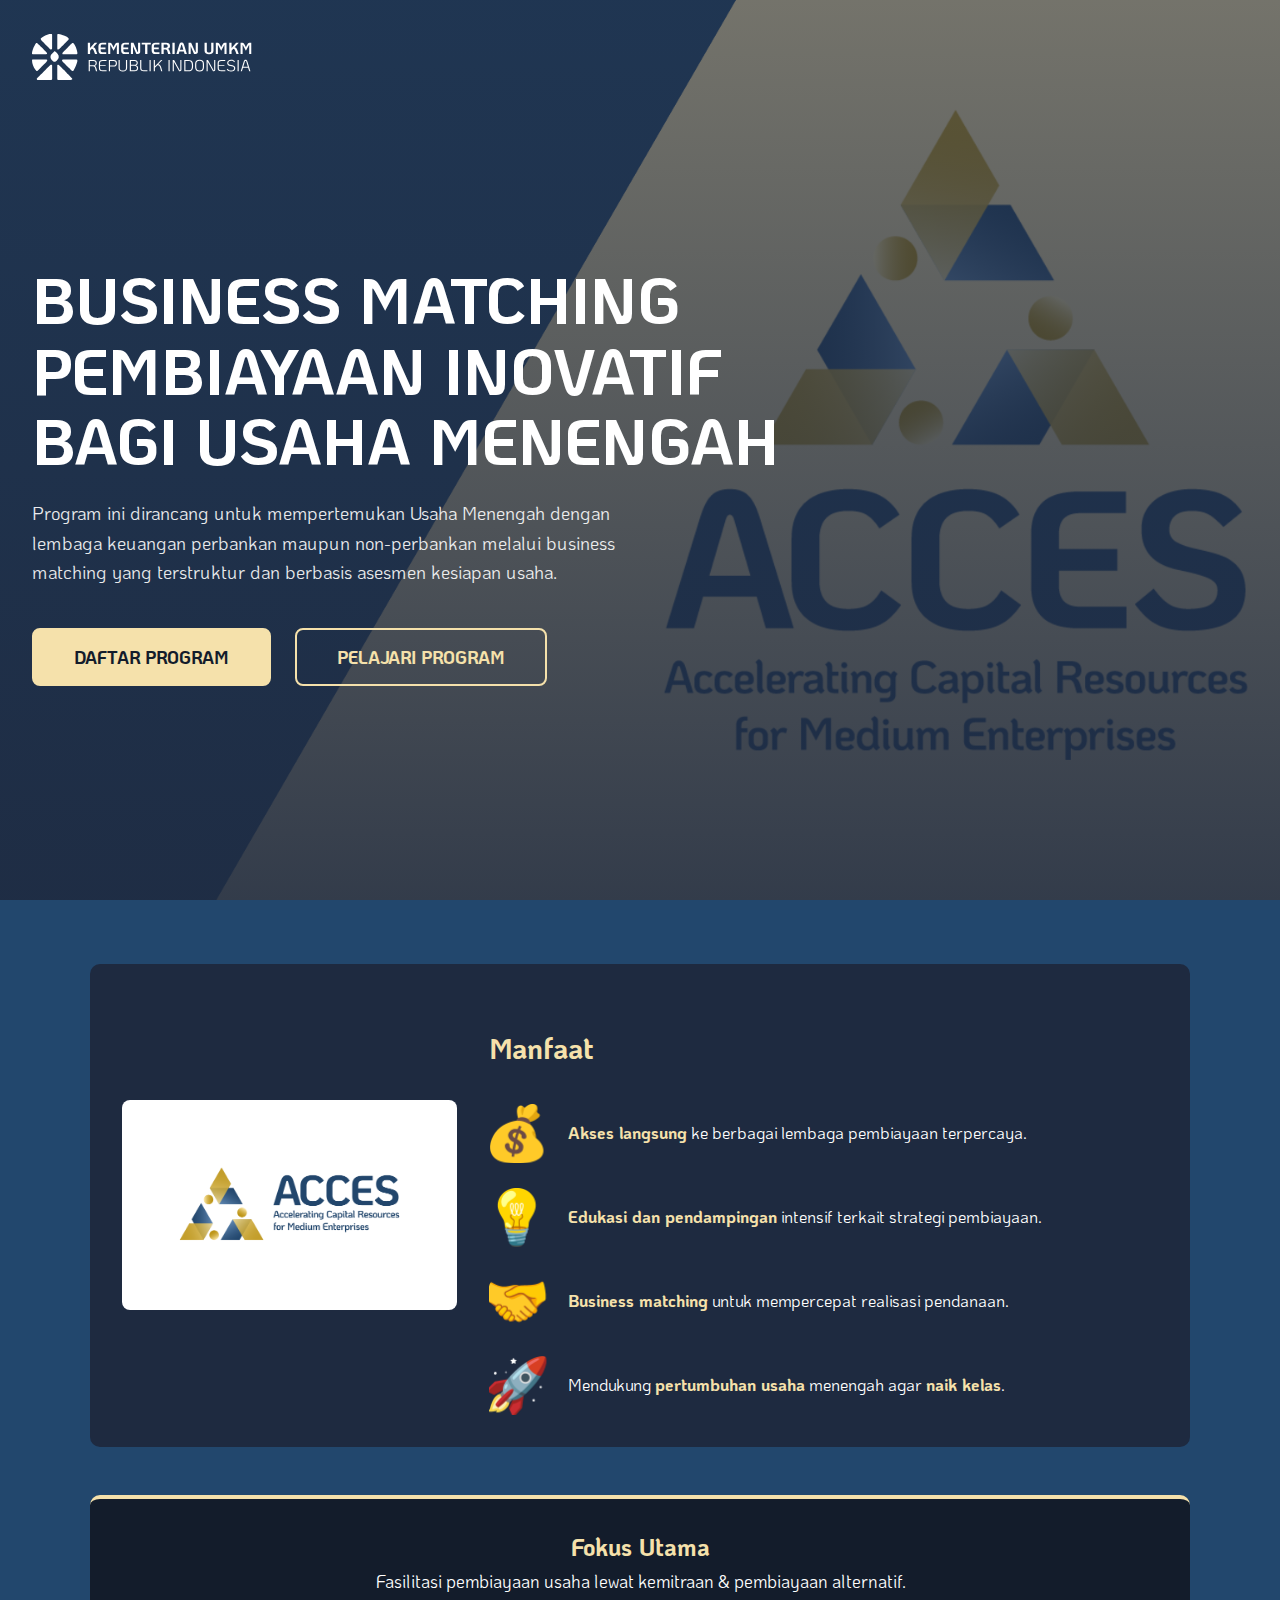
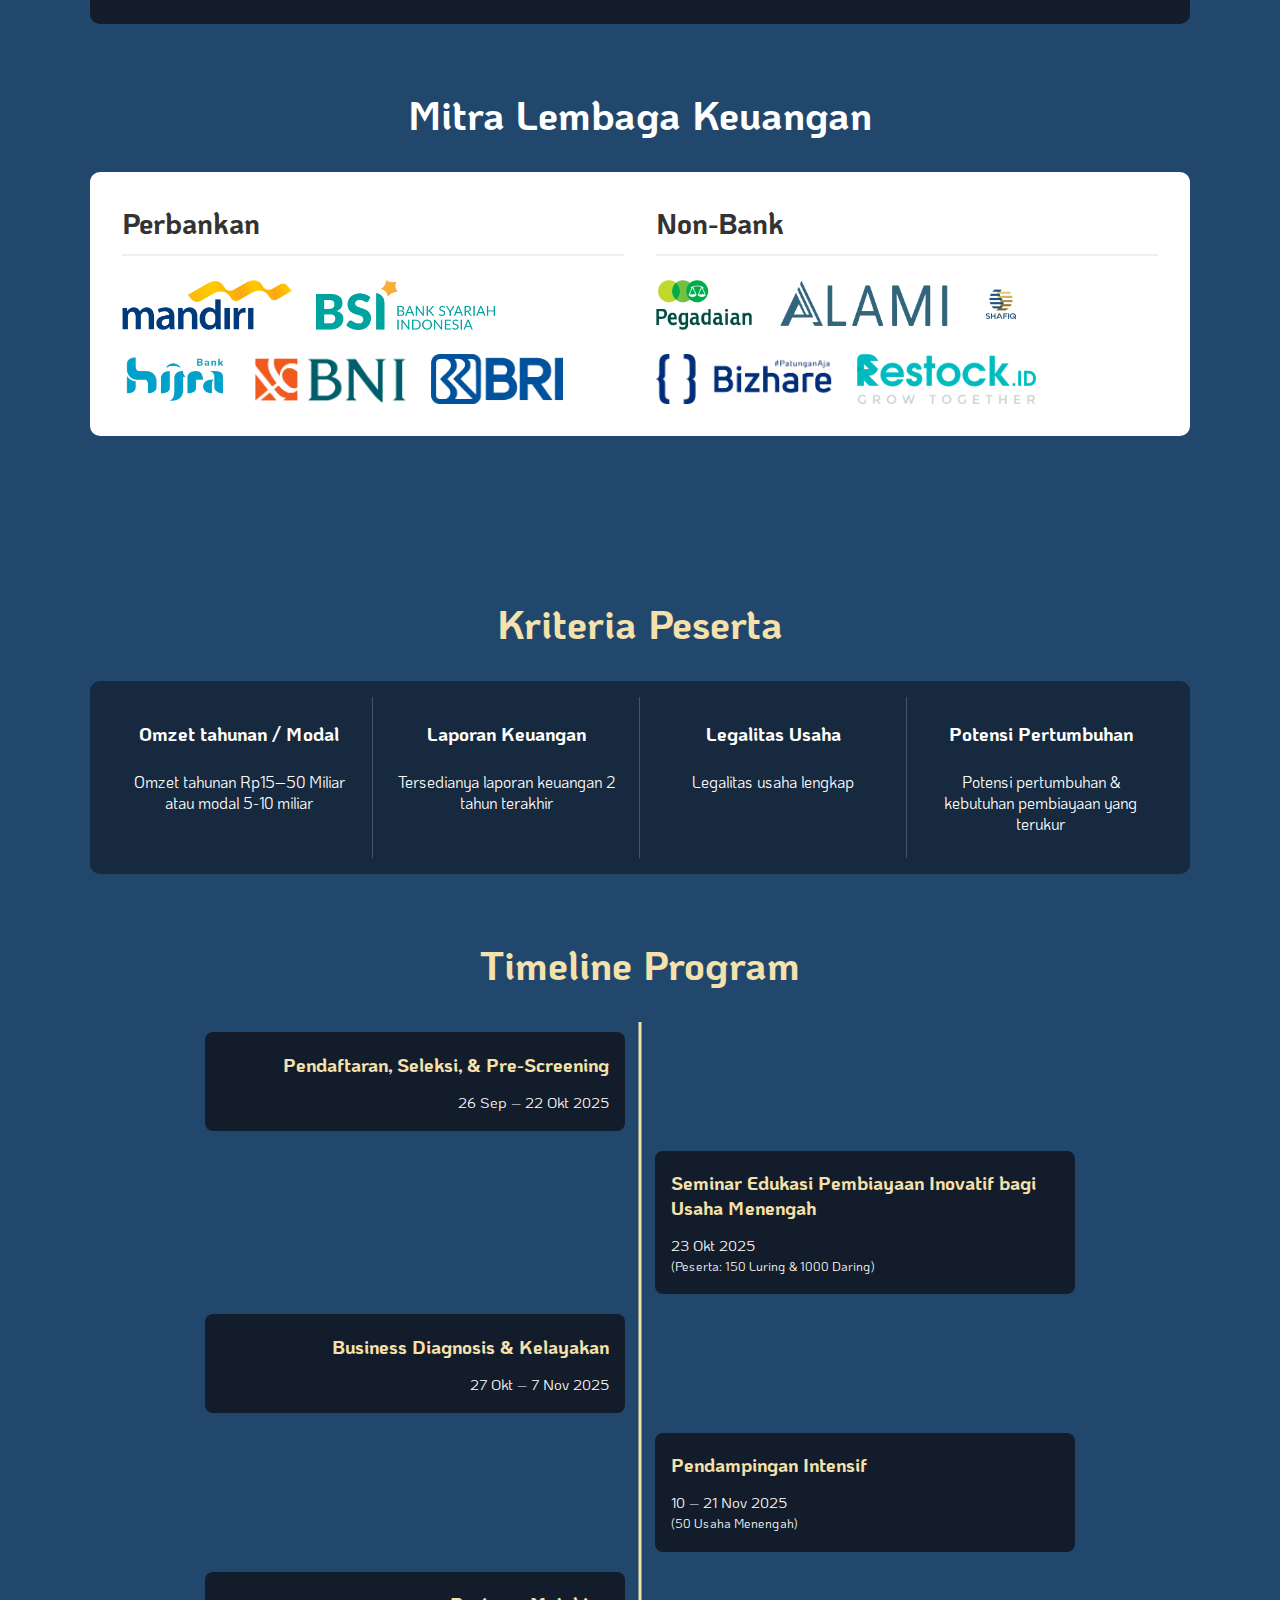
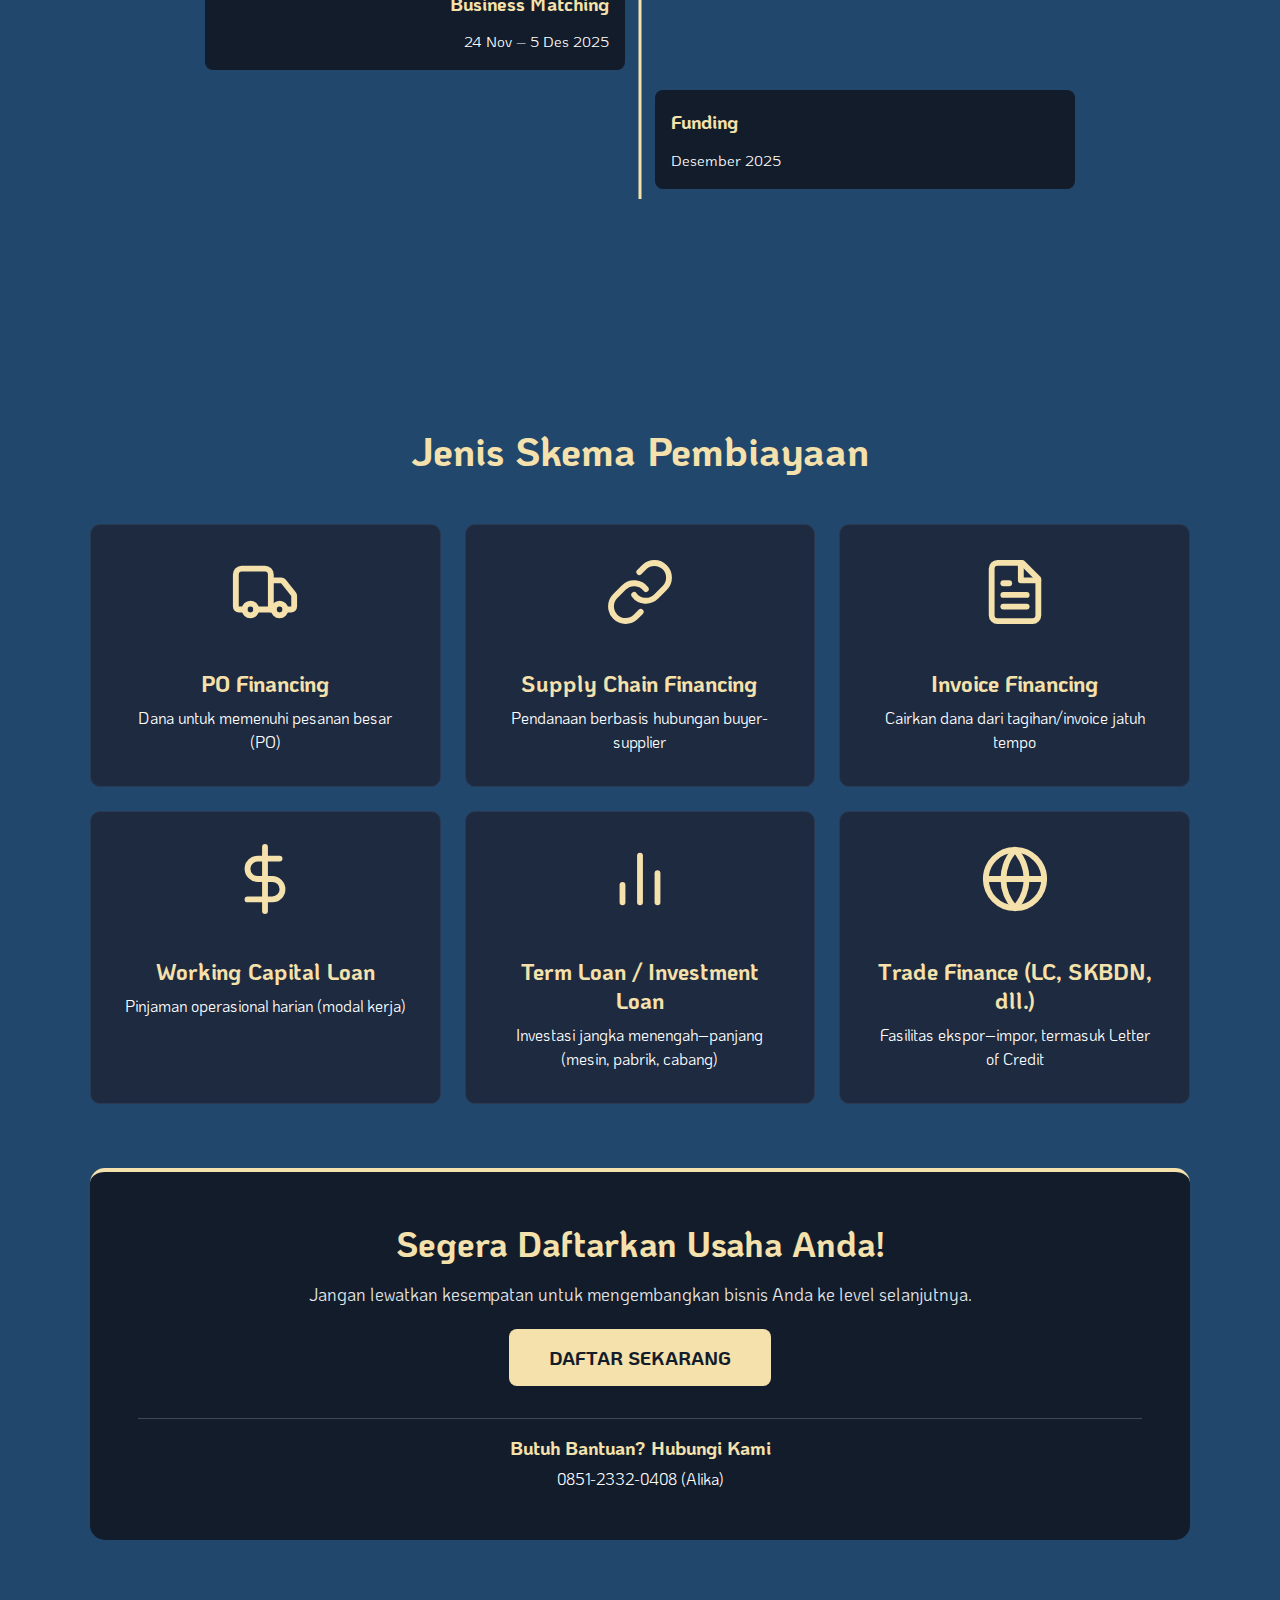
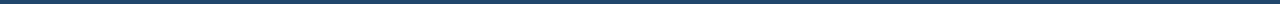
<file: index.html>
<!DOCTYPE html>
<html lang="en">
<head>
    <meta charset="UTF-8">
    <meta name="viewport" content="width=device-width, initial-scale=1.0">
    <link rel="icon" href="asset/Logomark_ACCES_White.png" type="image/x-icon">
    <title>ACCES Capital</title>
    
<script>
        // Set the width threshold for what we consider "mobile" (e.g., 768 pixels)
        const mobileBreakpoint = 768;

        // Check the current screen width
        if (window.innerWidth < mobileBreakpoint) {
            // If the screen is narrower than our threshold, redirect to the mobile page.
            window.location.href = 'mobileindex.html';
        }
    </script>

    <link rel="preconnect" href="https://fonts.googleapis.com">
    <link rel="preconnect" href="https://fonts.gstatic.com" crossorigin>
    <link href="https://fonts.googleapis.com/css2?family=KoHo:wght@400;700;900&display=swap" rel="stylesheet">
    <link rel="stylesheet" href="style.css">
</head>
<body>

    <section class="hero-section">
    <div class="hero-header-top">
        <img src="asset/logokementrian.svg" alt="Logo Kementerian" class="kementerian-logo">
    </div>
    <div class="hero-main-content">
        <div class="left-column">
            <h1 class="hero-headline">
                Business Matching<br>
                Pembiayaan Inovatif<br>
                Bagi Usaha Menengah
            </h1>
            <p class="hero-description">
                Program ini dirancang untuk mempertemukan Usaha Menengah dengan lembaga keuangan perbankan maupun non-perbankan melalui business matching yang terstruktur dan berbasis asesmen kesiapan usaha.
            </p>
            <div class="button-group">
                <a href="https://app.accescapital.id" class="cta-button primary">Daftar Program</a>
                <a href="#manfaat" class="cta-button secondary">Pelajari Program</a>
            </div>
        </div>
    </div>
</section>
    <section id="manfaat" class="details-section">
        <div class="container">
            <div class="program-overview">
                <div class="overview-logo-box">
                    <img src="asset/Primary Logo_ACCES.png" alt="ACCES Logo">
                </div>
                <div class="overview-text">
                    <h3 class="manfaat-title">Manfaat</h3>
                    <div class="manfaat-grid">
                        <div class="manfaat-item">
                            <img src="data:image/svg+xml,<svg xmlns=%22http://www.w3.org/2000/svg%22 viewBox=%2210 0 100 100%22><text y=%22.90em%22 font-size=%2290%22>💰</text></svg>" alt="Access icon" class="manfaat-icon">
                            <p><strong>Akses langsung</strong> ke berbagai lembaga pembiayaan terpercaya.</p>
                        </div>
                        <div class="manfaat-item">
                            <img src="data:image/svg+xml,<svg xmlns=%22http://www.w3.org/2000/svg%22 viewBox=%2210 0 100 100%22><text y=%22.90em%22 font-size=%2290%22>💡</text></svg>" alt="Education icon" class="manfaat-icon">
                            <p><strong>Edukasi dan pendampingan</strong> intensif terkait strategi pembiayaan.</p>
                        </div>
                        <div class="manfaat-item">
                            <img src="data:image/svg+xml,<svg xmlns=%22http://www.w3.org/2000/svg%22 viewBox=%2210 0 100 100%22><text y=%22.90em%22 font-size=%2290%22>🤝</text></svg>" alt="Matching icon" class="manfaat-icon">
                            <p><strong>Business matching</strong> untuk mempercepat realisasi pendanaan.</p>
                        </div>
                        <div class="manfaat-item">
                            <img src="data:image/svg+xml,<svg xmlns=%22http://www.w3.org/2000/svg%22 viewBox=%2210 0 100 100%22><text y=%22.90em%22 font-size=%2290%22>🚀</text></svg>" alt="Pertumbuhan Usaha" class="manfaat-icon">
                            <p>Mendukung <strong>pertumbuhan usaha</strong> menengah agar <strong>naik kelas</strong>.</p>
                        </div>
                    </div>
                </div>
            </div>
            <div class="main-focus">
                <div class="focus-text">
                    <h3>Fokus Utama</h3>
                    <p>Fasilitasi pembiayaan usaha lewat kemitraan & pembiayaan alternatif.</p>
                </div>
            </div>
            <div class="partners-section">
                <h2>Mitra Lembaga Keuangan</h2>
                <div class="partners-grid">
                    <div class="partner-category">
                        <h3>Perbankan</h3>
                        <div class="logo-gallery">
                            <img src="asset/Bank_Mandiri_logo.svg.png" alt="Logo Mandiri">
                            <img src="asset/Bank_Syariah_Indonesia.svg (1).png" alt="Logo BSI">
                            <img src="asset/hijra.jpg" alt="Logo Hijra">
                            <img src="asset/BankNegaraIndonesia46-logo.svg.png" alt="Logo BNI">
                            <img src="asset/BRI_2020.svg.webp" alt="Logo BRI">
                        </div>
                    </div>
                    <div class="partner-category">
                        <h3>Non-Bank</h3>
                        <div class="logo-gallery">
                            <img src="asset/Pegadaian_logo_(2013).svg.png" alt="Logo Pegadaian">
                            <img src="asset/Logo_ALAMI_Colour_-_Irsyad_Al_Ghifari.png" alt="Logo ALAMI">
                            <img src="asset/shafiqindonesia_logo.jpg" alt="Logo SHAFIQ">
                            <img src="asset/FA_BIZHARE-LOGO_RGB_1.png" alt="Logo Bizhare">
                            <img src="asset/restock-small.png" alt="Logo Restock.ID">
                        </div>
                    </div>
                </div>
            </div>
        </div>
    </section>
    
    <section id="kriteria" class="criteria-timeline-section">
        <div class="container">
            <div class="criteria-wrapper">
                <h2>Kriteria Peserta</h2>
                <div class="criteria-grid">
                    <div class="criteria-item">
                        <h4>Omzet tahunan / Modal</h4>
                        <p>Omzet tahunan Rp15–50 Miliar atau modal 5-10 miliar</p>
                    </div>
                    <div class="criteria-item">
                        <h4>Laporan Keuangan</h4>
                        <p>Tersedianya laporan keuangan 2 tahun terakhir</p>
                    </div>
                    <div class="criteria-item">
                        <h4>Legalitas Usaha</h4>
                        <p>Legalitas usaha lengkap</p>
                    </div>
                    <div class="criteria-item">
                        <h4>Potensi Pertumbuhan</h4>
                        <p>Potensi pertumbuhan &amp; kebutuhan pembiayaan yang terukur</p>
                    </div>
                </div>
            </div>
            <div class="timeline-wrapper">
                <h2>Timeline Program</h2>
                <div class="timeline-container">
                    <div class="timeline-item">
                        <div class="timeline-content">
                            <h3>Pendaftaran, Seleksi, & Pre-Screening</h3>
                            <p>26 Sep – 22 Okt 2025</p>
                        </div>
                    </div>
                    <div class="timeline-item">
                        <div class="timeline-content">
                            <h3>Seminar Edukasi Pembiayaan Inovatif bagi Usaha Menengah</h3>
                            <p>23 Okt 2025<br><small>(Peserta: 150 Luring & 1000 Daring)</small></p>
                        </div>
                    </div>
                    <div class="timeline-item">
                        <div class="timeline-content">
                            <h3>Business Diagnosis & Kelayakan</h3>
                            <p>27 Okt – 7 Nov 2025</p>
                        </div>
                    </div>
                    <div class="timeline-item">
                        <div class="timeline-content">
                            <h3>Pendampingan Intensif</h3>
                            <p>10 – 21 Nov 2025<br><small>(50 Usaha Menengah)</small></p>
                        </div>
                    </div>
                    <div class="timeline-item">
                        <div class="timeline-content">
                            <h3>Business Matching</h3>
                            <p>24 Nov – 5 Des 2025</p>
                        </div>
                    </div>
                    <div class="timeline-item">
                        <div class="timeline-content">
                            <h3>Funding</h3>
                            <p>Desember 2025</p>
                        </div>
                    </div>
                </div>
            </div>
        </div>
    </section>

    <section class="schemes-section">
        <div class="container">
            <h2 class="section-title">Jenis Skema Pembiayaan</h2>
            <div class="schemes-grid">
                <div class="scheme-card">
                    <svg class="icon-placeholder" xmlns="http://www.w3.org/2000/svg" width="70" height="70" viewBox="0 0 24 24" fill="none" stroke="currentColor" stroke-width="2" stroke-linecap="round" stroke-linejoin="round"><path d="M14 18V6a2 2 0 0 0-2-2H4a2 2 0 0 0-2 2v11a1 1 0 0 0 1 1h2"/><path d="M15 18H9"/><path d="M19 18h2a1 1 0 0 0 1-1v-3.65a1 1 0 0 0-.22-.624l-3.48-4.35A1 1 0 0 0 17.52 8H14"/><circle cx="17" cy="18" r="2"/><circle cx="7" cy="18" r="2"/></svg>
                    <h3>PO Financing</h3>
                    <p>Dana untuk memenuhi pesanan besar (PO)</p>
                </div>
                <div class="scheme-card">
                    <svg class="icon-placeholder" xmlns="http://www.w3.org/2000/svg" width="70" height="70" viewBox="0 0 24 24" fill="none" stroke="currentColor" stroke-width="2" stroke-linecap="round" stroke-linejoin="round"><path d="M10 13a5 5 0 0 0 7.54.54l3-3a5 5 0 0 0-7.07-7.07l-1.72 1.72"/><path d="M14 11a5 5 0 0 0-7.54-.54l-3 3a5 5 0 0 0 7.07 7.07l1.72-1.72"/></svg>
                    <h3>Supply Chain Financing</h3>
                    <p>Pendanaan berbasis hubungan buyer-supplier</p>
                </div>
                <div class="scheme-card">
                    <svg class="icon-placeholder" xmlns="http://www.w3.org/2000/svg" width="70" height="70" viewBox="0 0 24 24" fill="none" stroke="currentColor" stroke-width="2" stroke-linecap="round" stroke-linejoin="round"><path d="M14.5 2H6a2 2 0 0 0-2 2v16a2 2 0 0 0 2 2h12a2 2 0 0 0 2-2V7.5L14.5 2z"/><polyline points="14 2 14 8 20 8"/><line x1="16" y1="13" x2="8" y2="13"/><line x1="16" y1="17" x2="8" y2="17"/><line x1="10" y1="9" x2="8" y2="9"/></svg>
                    <h3>Invoice Financing</h3>
                    <p>Cairkan dana dari tagihan/invoice jatuh tempo</p>
                </div>
                <div class="scheme-card">
                    <svg class="icon-placeholder" xmlns="http://www.w3.org/2000/svg" width="70" height="70" viewBox="0 0 24 24" fill="none" stroke="currentColor" stroke-width="2" stroke-linecap="round" stroke-linejoin="round"><line x1="12" y1="1" x2="12" y2="23"/><path d="M17 5H9.5a3.5 3.5 0 0 0 0 7h5a3.5 3.5 0 0 1 0 7H6"/></svg>
                    <h3>Working Capital Loan</h3>
                    <p>Pinjaman operasional harian (modal kerja)</p>
                </div>
                <div class="scheme-card">
                    <svg class="icon-placeholder" xmlns="http://www.w3.org/2000/svg" width="70" height="70" viewBox="0 0 24 24" fill="none" stroke="currentColor" stroke-width="2" stroke-linecap="round" stroke-linejoin="round"><line x1="18" y1="20" x2="18" y2="10"/><line x1="12" y1="20" x2="12" y2="4"/><line x1="6" y1="20" x2="6" y2="14"/></svg>
                    <h3>Term Loan / Investment Loan</h3>
                    <p>Investasi jangka menengah–panjang (mesin, pabrik, cabang)</p>
                </div>
                <div class="scheme-card">
                    <svg class="icon-placeholder" xmlns="http://www.w3.org/2000/svg" width="70" height="70" viewBox="0 0 24 24" fill="none" stroke="currentColor" stroke-width="2" stroke-linecap="round" stroke-linejoin="round"><circle cx="12" cy="12" r="10"/><line x1="2" y1="12" x2="22" y2="12"/><path d="M12 2a15.3 15.3 0 0 1 4 10 15.3 15.3 0 0 1-4 10 15.3 15.3 0 0 1-4-10 15.3 15.3 0 0 1 4-10z"/></svg>
                    <h3>Trade Finance (LC, SKBDN, dll.)</h3>
                    <p>Fasilitas ekspor–impor, termasuk Letter of Credit</p>
                </div>
            </div>
            <div class="final-cta">
                <div class="cta-info">
                    <h3>Segera Daftarkan Usaha Anda!</h3>
                    <p class="cta-subtitle">Jangan lewatkan kesempatan untuk mengembangkan bisnis Anda ke level selanjutnya.</p>
                    <a href="https://app.accescapital.id" class="cta-button">Daftar Sekarang</a>
                    <div class="cta-contact">
                        <h4>Butuh Bantuan? Hubungi Kami</h4>
                        <p>0851-2332-0408 (Alika)</p>
                    </div>
                </div>
            </div>
        </div>
    </section>

</body>
</html>
</file>
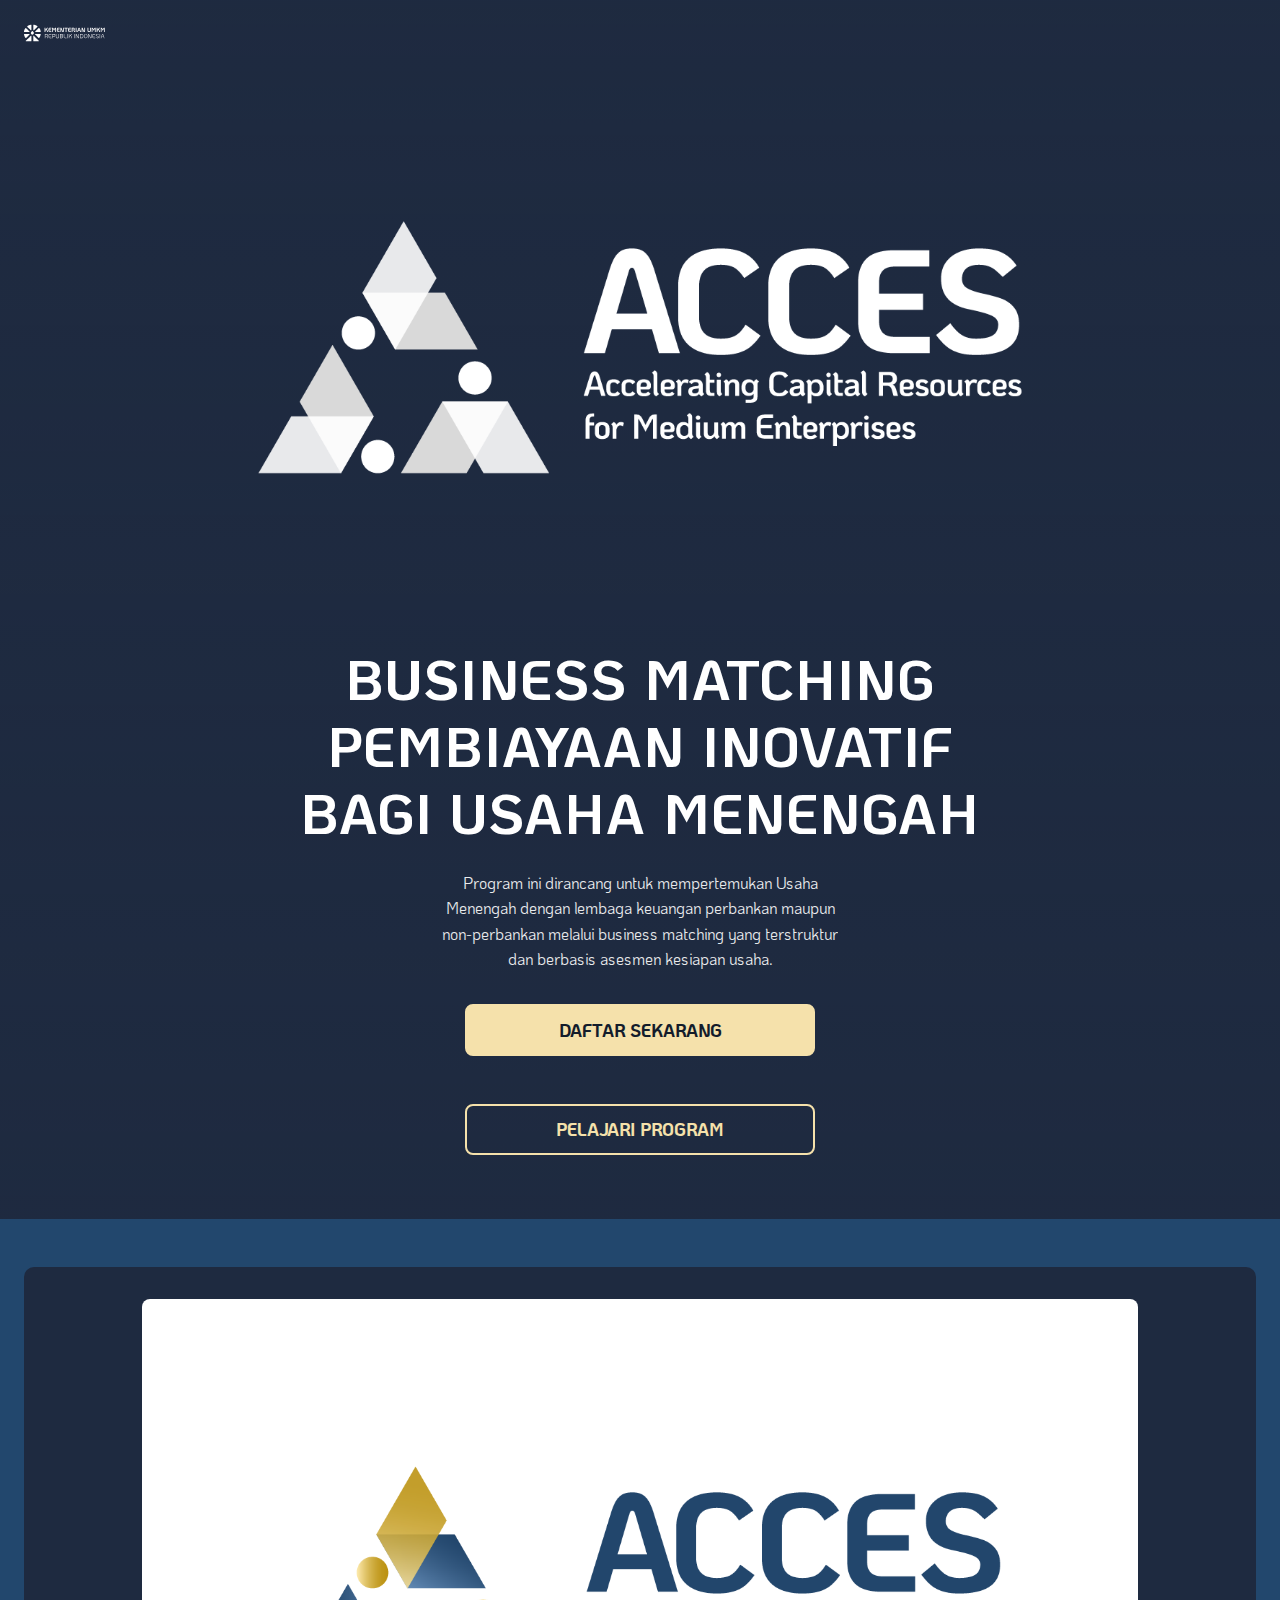
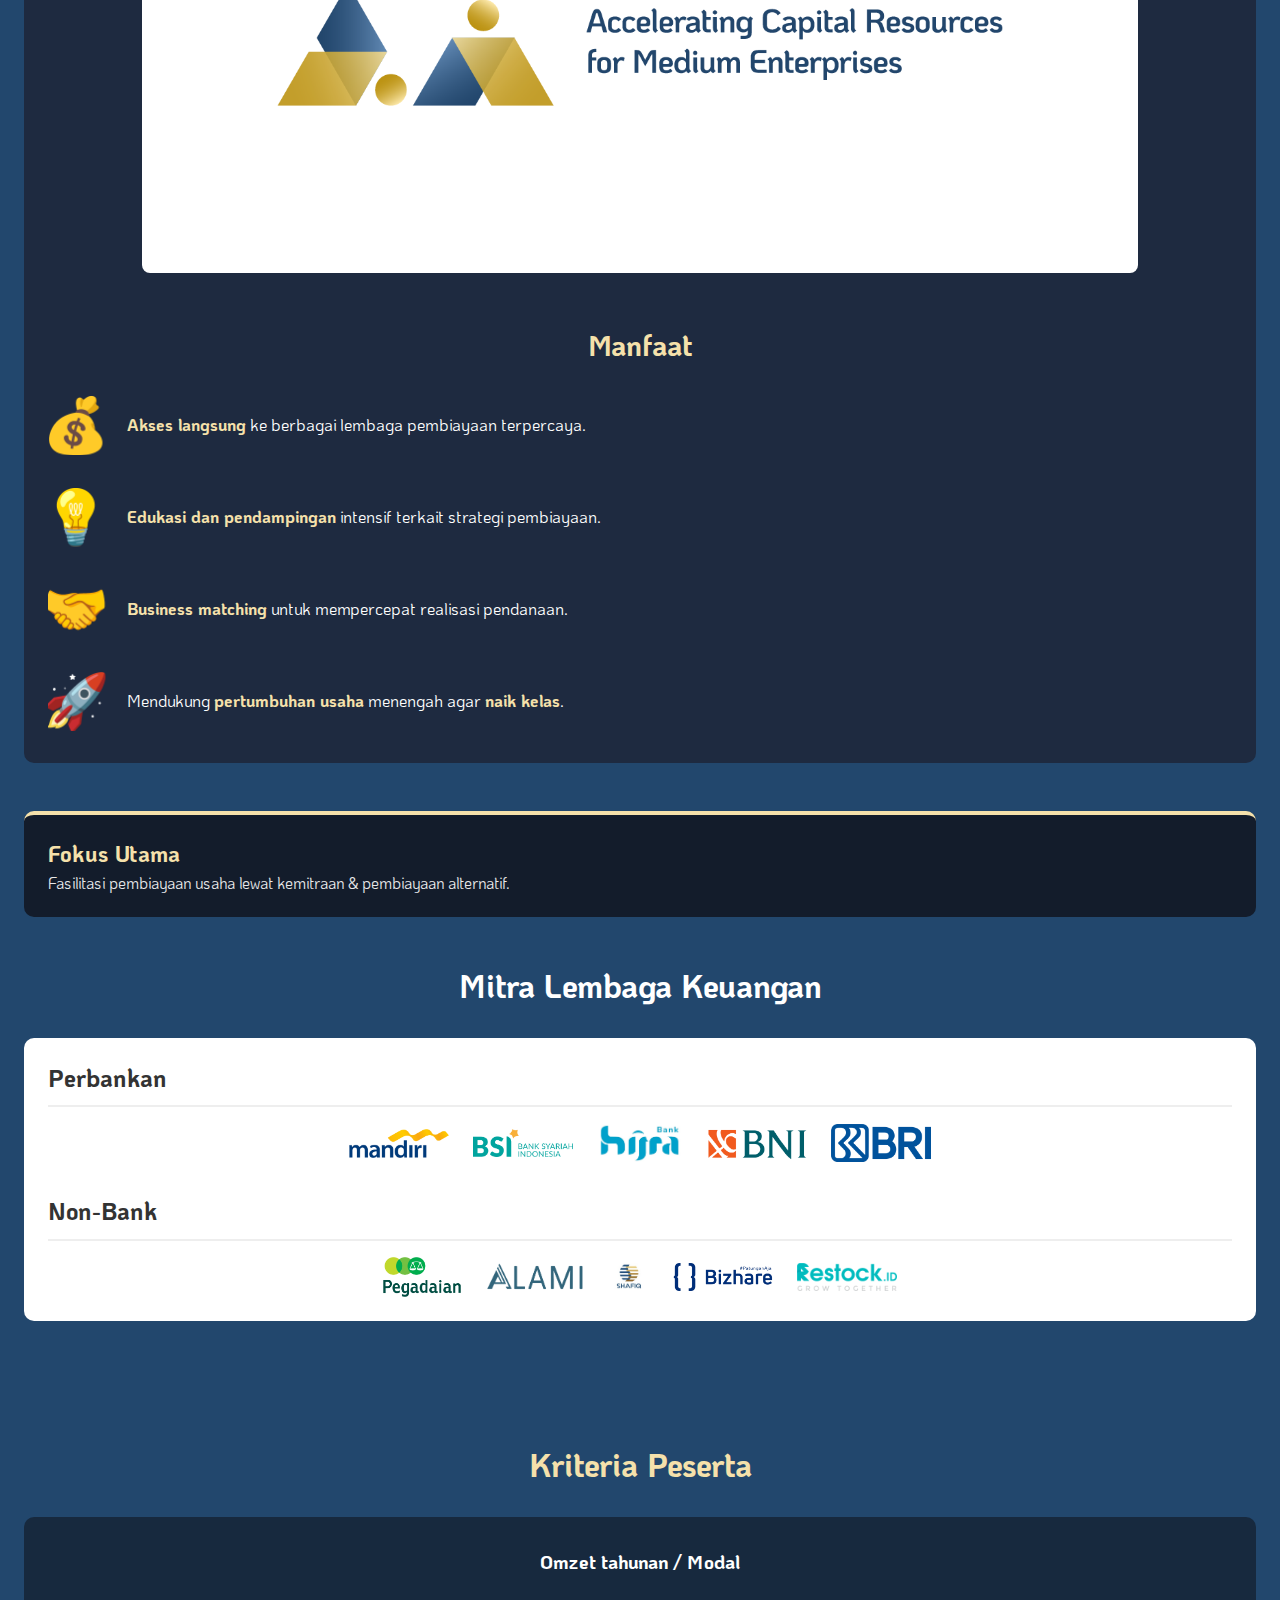
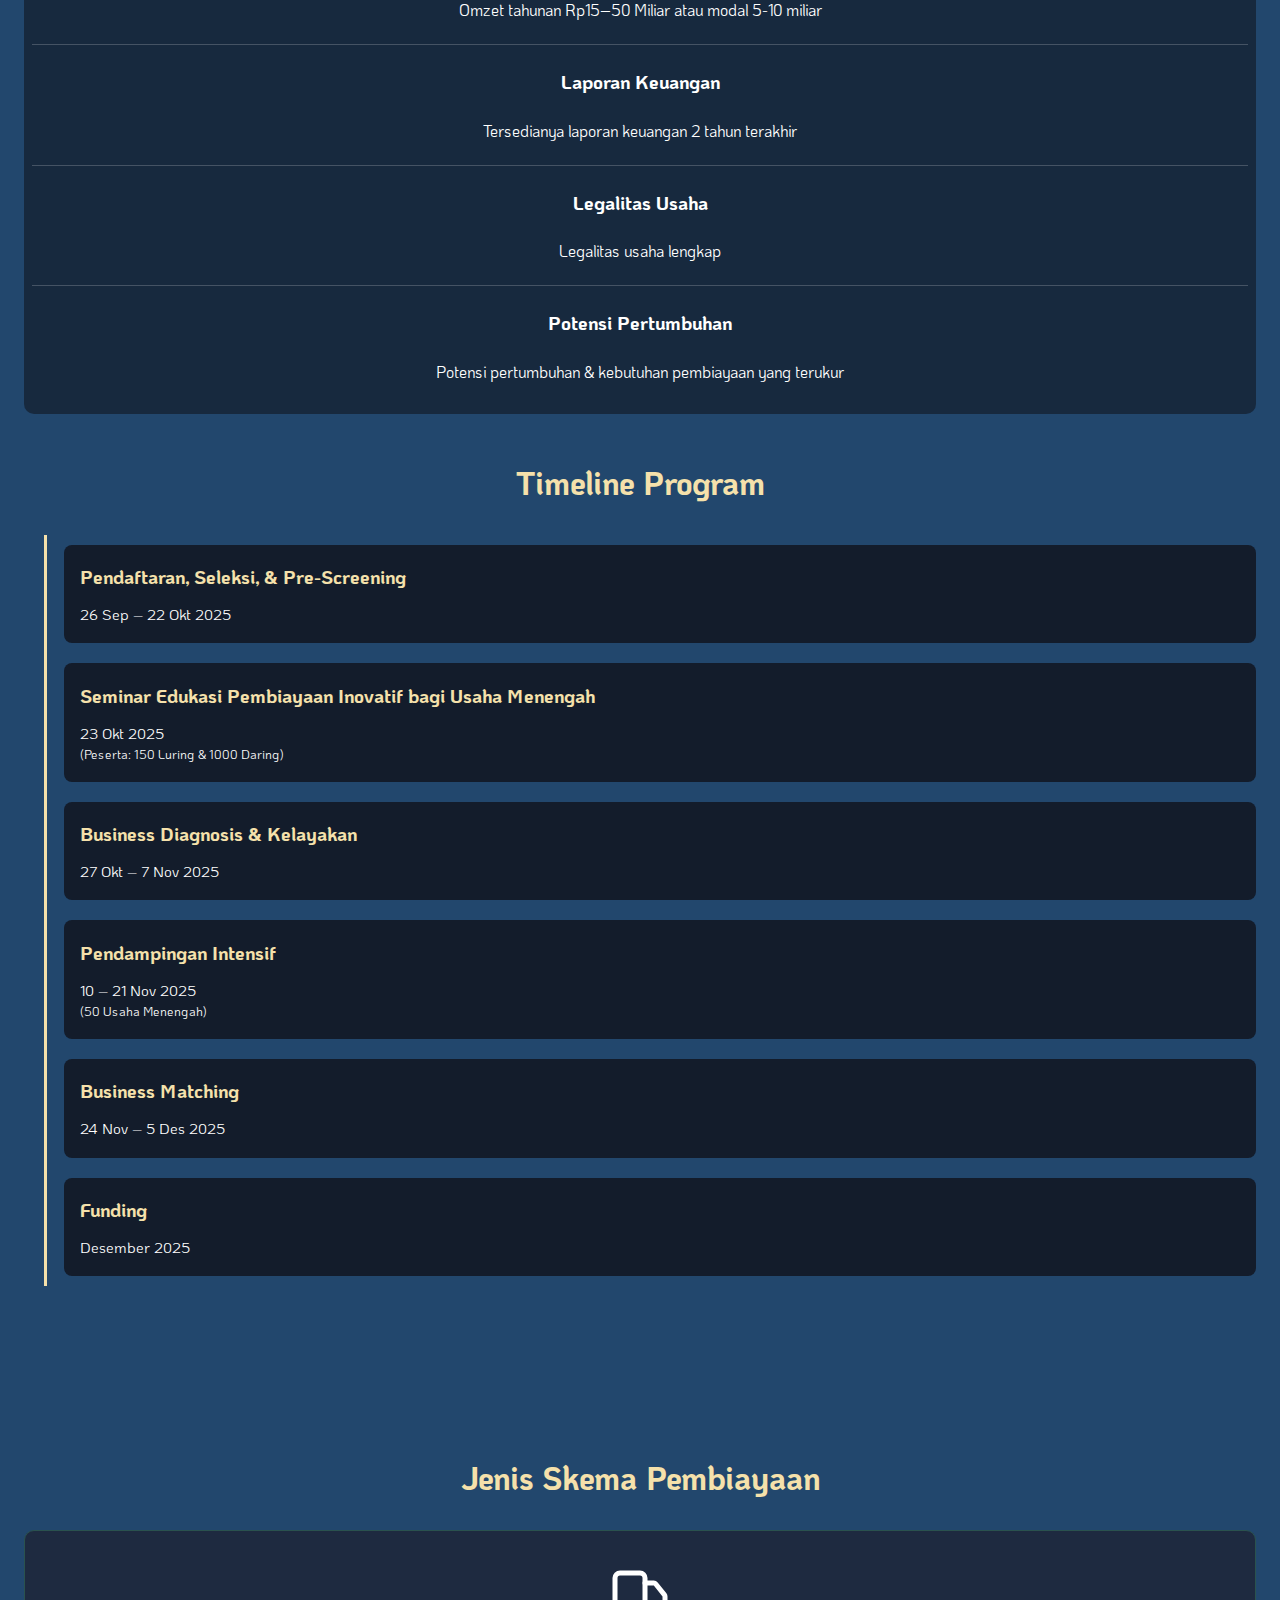
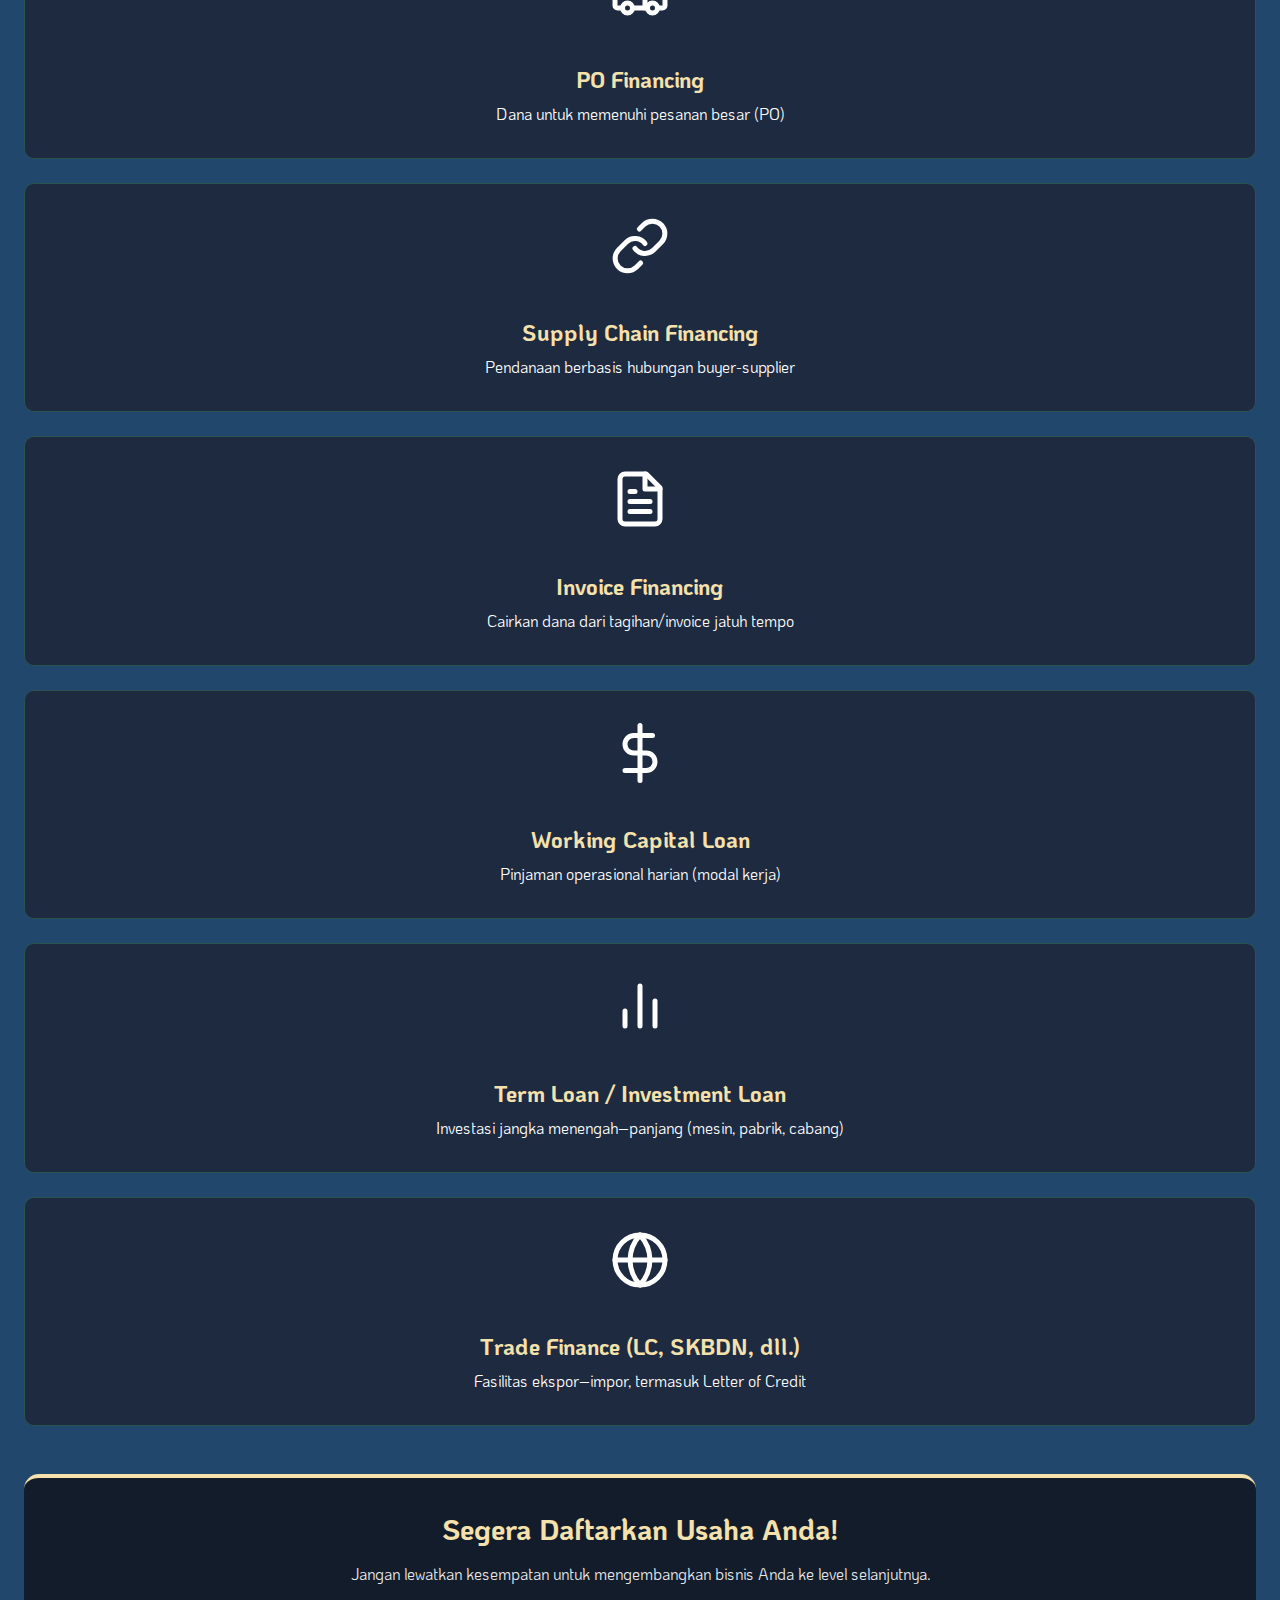
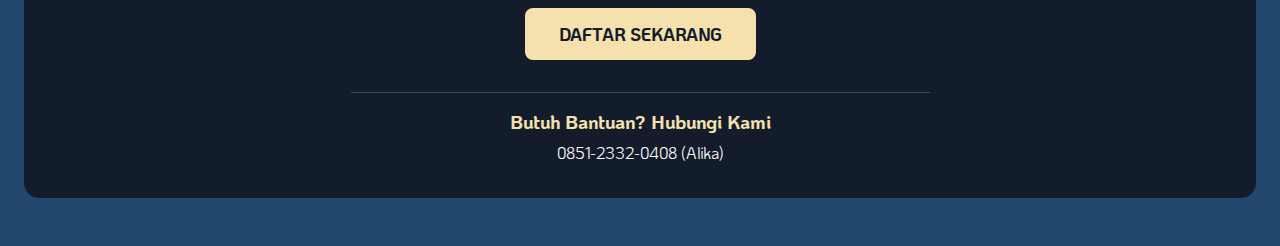
<file: mobileindex.html>
<!DOCTYPE html>
<html lang="en">
<head>
    <meta charset="UTF-8">
    <meta name="viewport" content="width=device-width, initial-scale=1.0">
    <link rel="icon" href="asset/Logomark_ACCES_White.png" type="image/x-icon">
    <title>ACCES Capital</title>
    
    <link rel="preconnect" href="https://fonts.googleapis.com">
    <link rel="preconnect" href="https://fonts.gstatic.com" crossorigin>
    <link href="https://fonts.googleapis.com/css2?family=KoHo:ital,wght@0,200;0,300;0,400;0,500;0,600;0,700;1,200;1,300;1,400;1,500;1,600;1,700&family=Overpass:ital,wght@0,100..900;1,100..900&family=Philosopher:ital,wght@0,400;0,700;1,400;1,700&family=Prompt:ital,wght@0,100;0,200;0,300;0,400;0,500;0,600;0,700;0,800;0,900;1,100;1,200;1,300;1,400;1,500;1,600;1,700;1,800;1,900&family=Roboto:ital,wght@0,100..900;1,100..900&display=swap" rel="stylesheet">

    <link rel="stylesheet" href="mobile-style.css">
</head>
<body>

    <section class="hero-section">
    <header class="hero-header">
        <div class="header-logo">
            <img src="asset/logokementrian.svg" alt="Kementerian UMKM Logo">
        </div>
    </header>

    <main class="hero-main">
        <img src="asset/Primary Logo_ACCES_White.png" alt="ACCES Logo" class="hero-acces-logo">

        <h1 class="hero-headline">
            <span>Business Matching</span>
            <span>Pembiayaan Inovatif</span>
            <span>Bagi Usaha Menengah</span>
        </h1>
        
        <p class="hero-description">
            Program ini dirancang untuk mempertemukan Usaha Menengah dengan lembaga keuangan perbankan maupun non-perbankan melalui business matching yang terstruktur dan berbasis asesmen kesiapan usaha.
        </p>

        <div class="button-group">
            <a href="https://app.accescapital.id" class="cta-button primary">Daftar Sekarang</a>
            <a href="#manfaat" class="cta-button secondary">Pelajari Program</a>
        </div>
    </main>
</section>

    <section id="manfaat" class="details-section">
        <div class="container">
<div class="program-overview">
    <div class="overview-logo-box">
        <img src="asset/Primary Logo_ACCES.png" alt="ACCES Logo">
    </div>
    <div class="overview-text">
        <h3 class="manfaat-title">Manfaat</h3>
        <div class="manfaat-grid">
            <div class="manfaat-item">
            <img src="data:image/svg+xml,<svg xmlns=%22http://www.w3.org/2000/svg%22 viewBox=%2210 0 100 100%22><text y=%22.90em%22 font-size=%2290%22>💰</text></svg>" alt="Access icon" class="manfaat-icon">
                <p><strong>Akses langsung</strong> ke berbagai lembaga pembiayaan terpercaya.</p>
            </div>
            <div class="manfaat-item">
            <img src="data:image/svg+xml,<svg xmlns=%22http://www.w3.org/2000/svg%22 viewBox=%2210 0 100 100%22><text y=%22.90em%22 font-size=%2290%22>💡</text></svg>" alt="Education icon" class="manfaat-icon">
                <p><strong>Edukasi dan pendampingan</strong> intensif terkait strategi pembiayaan.</p>
            </div>
            <div class="manfaat-item">
            <img src="data:image/svg+xml,<svg xmlns=%22http://www.w3.org/2000/svg%22 viewBox=%2210 0 100 100%22><text y=%22.90em%22 font-size=%2290%22>🤝</text></svg>" alt="Matching icon" class="manfaat-icon">
                <p><strong>Business matching</strong> untuk mempercepat realisasi pendanaan.</p>
            </div>
            <div class="manfaat-item">
                <img src="data:image/svg+xml,<svg xmlns=%22http://www.w3.org/2000/svg%22 viewBox=%2210 0 100 100%22><text y=%22.90em%22 font-size=%2290%22>🚀</text></svg>" alt="Pertumbuhan Usaha" class="manfaat-icon">
                <p>Mendukung <strong>pertumbuhan usaha</strong> menengah agar <strong>naik kelas</strong>.</p>
            </div>
        </div>
    </div>
</div>
            <div class="main-focus">
    <div class="focus-text">
        <h3>Fokus Utama</h3>
        <p>Fasilitasi pembiayaan usaha lewat kemitraan & pembiayaan alternatif.</p>
    </div>
</div>
            <div class="partners-section">
                <h2>Mitra Lembaga Keuangan</h2>
                <div class="partners-grid">
                    <div class="partner-category">
                        <h3>Perbankan</h3>
                        <div class="logo-gallery">
                            <img src="asset/Bank_Mandiri_logo.svg.png" alt="Logo Mandiri">
                            <img src="asset/Bank_Syariah_Indonesia.svg (1).png" alt="Logo BSI">
                            <img src="asset/hijra.jpg" alt="Logo Hijra">
                            <img src="asset/BankNegaraIndonesia46-logo.svg.png" alt="Logo BNI">
                            <img src="asset/BRI_2020.svg.webp" alt="Logo BRI">
                        </div>
                    </div>
                    <div class="partner-category">
                        <h3>Non-Bank</h3>
                        <div class="logo-gallery">
                            <img src="asset/Pegadaian_logo_(2013).svg.png" alt="Logo Pegadaian">
                            <img src="asset/Logo_ALAMI_Colour_-_Irsyad_Al_Ghifari.png" alt="Logo ALAMI">
                            <img src="asset/shafiqindonesia_logo.jpg" alt="Logo SHAFIQ">
                            <img src="asset/FA_BIZHARE-LOGO_RGB_1.png" alt="Logo Bizhare">
                            <img src="asset/restock-small.png" alt="Logo Restock.ID">
                        </div>
                    </div>
                </div>
            </div>
        </div>
    </section>
    
    <section id="kriteria" class="criteria-timeline-section">
        <div class="container">
            <div class="criteria-wrapper">
                <h2>Kriteria Peserta</h2>
                <div class="criteria-grid">
                    <div class="criteria-item">
                        <h4>Omzet tahunan / Modal</h4>
                        <p>Omzet tahunan Rp15–50 Miliar atau modal 5-10 miliar</p>
                    </div>
                    <div class="criteria-item">
                        <h4>Laporan Keuangan</h4>
                        <p>Tersedianya laporan keuangan 2 tahun terakhir </p>
                    </div>
                    <div class="criteria-item">
                        <h4>Legalitas Usaha</h4>
                        <p>Legalitas usaha lengkap</p>
                    </div>
                    <div class="criteria-item">
                        <h4>Potensi Pertumbuhan</h4>
                        <p>Potensi pertumbuhan & kebutuhan pembiayaan yang terukur</p>
                    </div>
                </div>
            </div>
            <div class="timeline-wrapper">
                <h2>Timeline Program</h2>
                <div class="timeline-container">
    <div class="timeline-item">
        <div class="timeline-content">
            <h3>Pendaftaran, Seleksi, & Pre-Screening</h3>
            <p>26 Sep – 22 Okt 2025</p>
        </div>
    </div>
    <div class="timeline-item">
        <div class="timeline-content">
            <h3>Seminar Edukasi Pembiayaan Inovatif bagi Usaha Menengah</h3>
            <p>23 Okt 2025<br><small>(Peserta: 150 Luring & 1000 Daring)</small></p>
        </div>
    </div>
    <div class="timeline-item">
        <div class="timeline-content">
            <h3>Business Diagnosis & Kelayakan</h3>
            <p>27 Okt – 7 Nov 2025</p>
        </div>
    </div>
    <div class="timeline-item">
        <div class="timeline-content">
            <h3>Pendampingan Intensif</h3>
            <p>10 – 21 Nov 2025<br><small>(50 Usaha Menengah)</small></p>
        </div>
    </div>
    <div class="timeline-item">
        <div class="timeline-content">
            <h3>Business Matching</h3>
            <p>24 Nov – 5 Des 2025</p>
        </div>
    </div>
    <div class="timeline-item">
        <div class="timeline-content">
            <h3>Funding</h3>
            <p>Desember 2025</p>
        </div>
    </div>
</div>
            </div>
        </div>
    </section>

    <section class="schemes-section">
        <div class="container">
            <h2 class="section-title">Jenis Skema Pembiayaan</h2>
            <div class="schemes-grid">
                <div class="scheme-card">
                    <svg class="icon-placeholder" xmlns="http://www.w3.org/2000/svg" width="70" height="70" viewBox="0 0 24 24" fill="none" stroke="currentColor" stroke-width="2" stroke-linecap="round" stroke-linejoin="round"><path d="M14 18V6a2 2 0 0 0-2-2H4a2 2 0 0 0-2 2v11a1 1 0 0 0 1 1h2"/><path d="M15 18H9"/><path d="M19 18h2a1 1 0 0 0 1-1v-3.65a1 1 0 0 0-.22-.624l-3.48-4.35A1 1 0 0 0 17.52 8H14"/><circle cx="17" cy="18" r="2"/><circle cx="7" cy="18" r="2"/></svg>
                    <h3>PO Financing</h3>
                    <p>Dana untuk memenuhi pesanan besar (PO)</p>
                </div>
                <div class="scheme-card">
                    <svg class="icon-placeholder" xmlns="http://www.w3.org/2000/svg" width="70" height="70" viewBox="0 0 24 24" fill="none" stroke="currentColor" stroke-width="2" stroke-linecap="round" stroke-linejoin="round"><path d="M10 13a5 5 0 0 0 7.54.54l3-3a5 5 0 0 0-7.07-7.07l-1.72 1.72"/><path d="M14 11a5 5 0 0 0-7.54-.54l-3 3a5 5 0 0 0 7.07 7.07l1.72-1.72"/></svg>
                    <h3>Supply Chain Financing</h3>
                    <p>Pendanaan berbasis hubungan buyer-supplier</p>
                </div>
                <div class="scheme-card">
                    <svg class="icon-placeholder" xmlns="http://www.w3.org/2000/svg" width="70" height="70" viewBox="0 0 24 24" fill="none" stroke="currentColor" stroke-width="2" stroke-linecap="round" stroke-linejoin="round"><path d="M14.5 2H6a2 2 0 0 0-2 2v16a2 2 0 0 0 2 2h12a2 2 0 0 0 2-2V7.5L14.5 2z"/><polyline points="14 2 14 8 20 8"/><line x1="16" y1="13" x2="8" y2="13"/><line x1="16" y1="17" x2="8" y2="17"/><line x1="10" y1="9" x2="8" y2="9"/></svg>
                    <h3>Invoice Financing</h3>
                    <p>Cairkan dana dari tagihan/invoice jatuh tempo</p>
                </div>
                <div class="scheme-card">
                    <svg class="icon-placeholder" xmlns="http://www.w3.org/2000/svg" width="70" height="70" viewBox="0 0 24 24" fill="none" stroke="currentColor" stroke-width="2" stroke-linecap="round" stroke-linejoin="round"><line x1="12" y1="1" x2="12" y2="23"/><path d="M17 5H9.5a3.5 3.5 0 0 0 0 7h5a3.5 3.5 0 0 1 0 7H6"/></svg>
                    <h3>Working Capital Loan</h3>
                    <p>Pinjaman operasional harian (modal kerja)</p>
                </div>
                <div class="scheme-card">
                    <svg class="icon-placeholder" xmlns="http://www.w3.org/2000/svg" width="70" height="70" viewBox="0 0 24 24" fill="none" stroke="currentColor" stroke-width="2" stroke-linecap="round" stroke-linejoin="round"><line x1="18" y1="20" x2="18" y2="10"/><line x1="12" y1="20" x2="12" y2="4"/><line x1="6" y1="20" x2="6" y2="14"/></svg>
                    <h3>Term Loan / Investment Loan</h3>
                    <p>Investasi jangka menengah–panjang (mesin, pabrik, cabang)</p>
                </div>
                <div class="scheme-card">
                    <svg class="icon-placeholder" xmlns="http://www.w3.org/2000/svg" width="70" height="70" viewBox="0 0 24 24" fill="none" stroke="currentColor" stroke-width="2" stroke-linecap="round" stroke-linejoin="round"><circle cx="12" cy="12" r="10"/><line x1="2" y1="12" x2="22" y2="12"/><path d="M12 2a15.3 15.3 0 0 1 4 10 15.3 15.3 0 0 1-4 10 15.3 15.3 0 0 1-4-10 15.3 15.3 0 0 1 4-10z"/></svg>
                    <h3>Trade Finance (LC, SKBDN, dll.)</h3>
                    <p>Fasilitas ekspor–impor, termasuk Letter of Credit</p>
                </div>
            </div>
            <div class="final-cta">
    <div class="cta-info">
        <h3>Segera Daftarkan Usaha Anda!</h3>
        <p class="cta-subtitle">Jangan lewatkan kesempatan untuk mengembangkan bisnis Anda ke level selanjutnya.</p>
        <a href="https://app.accescapital.id" class="cta-button">Daftar Sekarang</a>
        <div class="cta-contact">
            <h4>Butuh Bantuan? Hubungi Kami</h4>
            <p>0851-2332-0408 (Alika)</p>
        </div>
    </div>
</div>
        </div>
    </section>

</body>
</html>
</file>
<file: style.css>
/* Basic Setup */
body {
    margin: 0;
    font-family: 'Koho', sans-serif;
    background-color: #1e2a40; 
    color: #ffffff;
    overflow-x: hidden;
}

/* ============ HERO SECTION STYLING ============ */
.hero-section {
    min-height: 100vh;
    width: 100%;
    background-image: linear-gradient(rgba(30, 42, 64, 0.6), rgba(30, 42, 64, 0.9)), url('asset/bghero4.png'); /* Using a background image and gradient */
    background-size: cover;
    background-position: center;
    display: flex;
    flex-direction: column; /* Stack header and main content */
    padding: 2rem;
    box-sizing: border-box;
}

.hero-header-top {
    width: 100%;
    max-width: 1400px;
    margin: 0 auto; /* Center the header */
    padding-bottom: 2rem;
    display: flex; /* Ensure the logo aligns left */
    justify-content: flex-start;
}

.kementerian-logo {
    height: 50px; /* Adjust size as needed */
    width: auto;
}

.hero-main-content {
    flex-grow: 1; /* Allow main content to take remaining space */
    display: flex;
    max-width: 1400px;
    margin: 0 auto; /* Center the main content */
    align-items: center;
    gap: 4rem; /* Space between columns */
    width: 100%; /* Ensure it spans the container */
}

.hero-main-content .left-column {
    flex: 1; /* Takes available space */
    padding-right: 2rem; /* Spacing from right column */
}

.hero-headline {
    font-size: clamp(3.5rem, 6vw, 4rem); /* Responsive font size */
    font-weight: 900;
    line-height: 1.1;
    color: #ffffff; /* White for better contrast on dark bg */
    margin: 0 0 1.5rem 0;
    text-transform: uppercase;
}

.hero-description {
    font-size: 1.15rem;
    line-height: 1.6;
    color: #ffffff;
    opacity: 0.9;
    margin-bottom: 2.5rem;
    max-width: 600px; /* Limit width for readability */
}

.hero-main-content .button-group {
    display: flex;
    gap: 1.5rem; /* Space between buttons */
    justify-content: flex-start; /* Align buttons to the left */
}

.hero-main-content .cta-button {
    display: inline-block;
    padding: 1rem 2.5rem;
    border-radius: 8px;
    font-size: 1.1rem;
    font-weight: 700;
    text-decoration: none;
    text-transform: uppercase;
    transition: background-color 0.3s, color 0.3s, transform 0.2s;
    border: 2px solid #F5E1AB; /* Border for both buttons */
}

.hero-main-content .cta-button.primary {
    background-color: #F5E1AB;
    color: #131c2b;
}

.hero-main-content .cta-button.secondary {
    background-color: transparent;
    color: #F5E1AB;
}

.hero-main-content .cta-button:hover {
    transform: translateY(-3px);
    box-shadow: 0 4px 20px rgba(0,0,0,0.1);
}

.hero-main-content .right-column {
    flex: 1; /* Takes available space */
    display: flex;
    justify-content: center; /* Center the logo */
    align-items: center;
}

.acces-logo-container {
    background-color: #ffffff;
    padding: 3rem;
    border-radius: 15px;
    box-shadow: 0 10px 30px rgba(0,0,0,0.2);
    width: 100%; /* Ensure it takes full width of its column */
    max-width: 450px; /* Limit max size */
    box-sizing: border-box;
}

.acces-main-logo {
    max-width: 100%;
    height: auto;
    display: block; /* Remove extra space below image */
}

/* ============ PROGRAM DETAILS & PARTNERS SECTION ============ */
.details-section {
    background-color: #22476D;
    padding: 4rem 2rem;
    color: #ffffff;
}

.container {
    max-width: 1100px;
    margin: 0 auto;
}

.program-overview {
    display: flex;
    align-items: center;
    gap: 2rem;
    margin-bottom: 3rem;
    background-color: #1e2a40;
    padding: 2rem;
    border-radius: 10px;
}

.overview-logo-box {
    flex-basis: 30%;
    background-color: #ffffff;
    padding: 1.5rem;
    border-radius: 8px;
    text-align: center;
}

.overview-logo-box img {
    max-width: 100%;
    height: auto;
}

.overview-text {
    flex-basis: 70%;
    font-size: 1.2rem;
    line-height: 1.6;
}

.overview-text strong {
    color: #F5E1AB;
}

/* ADDED: Styles for the new "Manfaat" section, copied from mobile */
.manfaat-title {
    color: #F5E1AB;
    font-size: 1.8rem;
    margin-bottom: 2rem;
    font-weight: 700;
}

.manfaat-grid {
    display: flex;
    flex-direction: column;
    gap: 1.5rem;
}

.manfaat-item {
    display: flex;
    flex-direction: row;
    align-items: center;
    text-align: left;
}

.manfaat-item .manfaat-icon {
    flex-shrink: 0;
    max-width: 60px;
    height: auto;
    margin-right: 1.2rem;
}

.manfaat-item p {
    font-size: 1.05rem;
    line-height: 1.5;
    margin: 0;
}

.main-focus {
    display: flex;
    align-items: center;
    gap: 2rem;
    background-color: #131c2b;
    padding: 2rem;
    border-radius: 10px;
    border-top: 4px solid #F5E1AB;
    margin-bottom: 4rem;
}

.focus-text {
    text-align: center;
    width: 100%;
}

.focus-text h3 {
    color: #F5E1AB;
    font-size: 1.5rem;
    margin-top: 0;
    margin-bottom: 0.5rem;
}

.focus-text p {
    margin: 0;
    font-size: 1.1rem;
}

.partners-section h2 {
    text-align: center;
    font-size: 2.5rem;
    margin-bottom: 2rem;
}

.partners-grid {
    background-color: #ffffff;
    color: #333333;
    border-radius: 10px;
    padding: 2rem;
    display: grid;
    grid-template-columns: 1fr 1fr;
    gap: 2rem;
}

.partner-category h3 {
    font-size: 1.8rem;
    margin-top: 0;
    margin-bottom: 1.5rem;
    border-bottom: 2px solid #eeeeee;
    padding-bottom: 0.8rem;
}

.logo-gallery {
    display: flex;
    flex-wrap: wrap;
    gap: 1.5rem;
    align-items: center;
}

.logo-gallery img {
    max-height: 50px;
    width: auto;
    object-fit: contain;
}

/* ============ CRITERIA & TIMELINE SECTION ============ */
.criteria-timeline-section {
    padding: 4rem 2rem;
    background-color: #22476D;
}

.criteria-wrapper, .timeline-wrapper {
    margin-bottom: 4rem;
}

.criteria-wrapper h2, .timeline-wrapper h2 {
    text-align: center;
    font-size: 2.5rem;
    margin-bottom: 2rem;
    color: #F5E1AB;
}

.criteria-grid {
    display: grid;
    grid-template-columns: repeat(4, 1fr);
    background-color: rgba(19, 28, 43, 0.7);
    border-radius: 10px;
    padding: 1rem;
}

.criteria-item {
    padding: 1.5rem;
    text-align: center;
    border-right: 1px solid rgba(255, 255, 255, 0.2);
}

.criteria-item:last-child {
    border-right: none;
}

.criteria-item h4 {
    margin-top: 0;
    font-size: 1.2rem;
}

.criteria-item p {
    margin-bottom: 0;
    font-size: 1rem;
}

.timeline-wrapper h2 {
    text-align: center;
    font-size: 2.5rem;
    margin-bottom: 2rem;
    color: #F5E1AB;
}

.timeline-container {
    position: relative;
    max-width: 900px;
    margin: 0 auto;
}

.timeline-container::after {
    content: '';
    position: absolute;
    width: 3px;
    background-color: #F5E1AB;
    top: 0;
    bottom: 0;
    left: 50%;
    transform: translateX(-50%);
}

.timeline-item {
    padding: 10px 15px;
    position: relative;
    width: 50%;
    box-sizing: border-box;
}

.timeline-item:nth-child(odd) {
    left: 0;
    text-align: right;
}

.timeline-item:nth-child(even) {
    left: 50%;
}

.timeline-content {
    padding: 1.2rem 1rem;
    background-color: #131c2b;
    border-radius: 8px;
    position: relative;
}

.timeline-content h3 {
    margin-top: 0;
    color: #F5E1AB;
    font-size: 1.2rem;
    margin-bottom: 0.5rem; 
}

.timeline-content p {
    margin-bottom: 0;
    font-size: 0.95rem;
}

/* ============ FINANCING SCHEMES & FINAL CTA SECTION ============ */
.schemes-section {
    background-color: #22476D;
    padding: 4rem 2rem;
    color: #ffffff;
}

.schemes-section .section-title {
    text-align: center;
    font-size: 2.5rem;
    margin-bottom: 3rem;
    color: #F5E1AB;
}

.schemes-grid {
    display: grid;
    grid-template-columns: repeat(3, 1fr);
    gap: 1.5rem;
    margin-bottom: 4rem;
}

.scheme-card {
    background-color: #1e2a40;
    padding: 2rem;
    border-radius: 10px;
    text-align: center;
    border: 1px solid #2a3a52;
    transition: transform 0.3s ease, box-shadow 0.3s ease;
}

.scheme-card:hover {
    transform: translateY(-10px);
    box-shadow: 0 10px 20px rgba(0,0,0,0.2);
}

.scheme-card svg {
    margin-bottom: 1rem;
    height: 70px;
    stroke: #F5E1AB;
}

.scheme-card h3 {
    color: #F5E1AB;
    font-size: 1.4rem;
    margin-bottom: 0.5rem;
}

.scheme-card p {
    font-size: 1rem;
    line-height: 1.5;
    margin: 0;
}

.final-cta {
    display: flex;
    align-items: center;
    gap: 3rem;
    background-color: #131c2b;
    padding: 3rem;
    border-radius: 15px;
    border-top: 4px solid #F5E1AB;
}

.cta-info {
    text-align: center;
    width: 100%;
}

.cta-info h3 {
    font-size: 2.2rem;
    font-weight: 700;
    margin: 0 0 0.5rem 0;
    color: #F5E1AB;
}

.cta-subtitle {
    font-size: 1.1rem;
    margin-bottom: 1.5rem;
    opacity: 0.9;
}

.cta-button {
    display: inline-block;
    background-color: #F5E1AB;
    color: #131c2b;
    padding: 1rem 2.5rem;
    border-radius: 8px;
    font-size: 1.2rem;
    font-weight: 700;
    text-decoration: none;
    text-transform: uppercase;
    margin-bottom: 2rem;
    transition: transform 0.2s ease, box-shadow 0.2s ease;
}

.cta-button:hover {
    transform: translateY(-3px);
    box-shadow: 0 4px 20px rgba(245, 225, 171, 0.25);
}

.cta-contact {
    border-top: 1px solid rgba(255, 255, 255, 0.2);
    padding-top: 1rem;
}

.cta-contact h4 {
    font-size: 1.2rem;
    margin: 0 0 0.5rem 0;
    color: #F5E1AB;
}

.cta-contact p {
    margin: 0.2rem 0;
}
</file>
<file: mobile-style.css>
/* =============================================== */
/* ==      MOBILE-ONLY STYLESHEET - V1.0      == */
/* =============================================== */

/* Basic Setup */
body {
    margin: 0;
    font-family: 'Koho', sans-serif;
    background-color: #1e2a40; 
    color: #ffffff;
    overflow-x: hidden; /* Prevent horizontal scroll */
}

/* Helper Class */
.container {
    max-width: 100%;
    margin: 0 auto;
    padding: 0 1.5rem; /* Add side padding */
    box-sizing: border-box;
}


/* ============ HERO SECTION (SFF DESIGN) ============ */
.hero-section {
    min-height: 100vh;
    width: 100%;
    /* NOTE: You can replace this background with your new one */
    background-image: linear-gradient(rgba(30, 42, 64, 0.6), rgba(30, 42, 64, 0.9));
    background-size: cover;
    background-position: center;
    
    display: flex;
    flex-direction: column;
    padding: 1rem; /* Reduced padding slightly */
    box-sizing: border-box;
}

/* NEW: Header Styles */
.hero-header {
    display: flex;
    justify-content: flex-start; /* Align logo to the left */
    align-items: center;
    width: 100%;
    padding: 0.5rem 0.5rem;
    flex-shrink: 0;
}
/* UPDATED: Made the header logo responsive */
.header-logo img {
    width: 45%;         /* Set width relative to the screen */
    max-width: 180px;   /* Prevent it from getting too large */
    height: auto;       /* Ensure the aspect ratio is maintained */
}


/* Main Content Area */
.hero-main {
    flex-grow: 1;
    display: flex;
    flex-direction: column;
    justify-content: center;
    align-items: center;
    text-align: center;
    padding: 1rem 0;
}

/* FIX: Made hero logo responsive using a percentage and height: auto */
.hero-acces-logo {
    max-width: 80%;
    height: auto;
    margin-bottom: 1.5rem;
}

/* NEW: Headline Styles */
.hero-headline {
    font-size: clamp(2.2rem, 8vw, 3.5rem);
    font-weight: 700;
    text-transform: uppercase;
    color: #ffffff;
    line-height: 1.2;
    margin: 0 0 1.5rem 0;
}
.hero-headline span {
    display: block; /* Each span on a new line */
    letter-spacing: 1px;
}

/* NEW: Description Style */
.hero-description {
    font-size: 1rem;
    line-height: 1.6;
    color: #ffffff;
    opacity: 0.9;
    max-width: 400px; /* Constrain width for readability */
    margin: 0 0 2rem 0;
}

/* NEW: Button Group & Secondary Button */
.button-group {
    display: flex;
    flex-direction: column;
    gap: 1rem;
    width: 100%;
    max-width: 350px; /* Limit button width */
}

.cta-button {
    display: block;
    padding: 1rem;
    border-radius: 8px;
    font-size: 1.1rem;
    font-weight: 700;
    text-decoration: none;
    text-transform: uppercase;
    transition: background-color 0.3s, color 0.3s, transform 0.2s;
    border: 2px solid #F5E1AB;
}
.cta-button.primary {
    background-color: #F5E1AB;
    color: #131c2b;
}
.cta-button.secondary {
    background-color: transparent;
    color: #F5E1AB;
}
.cta-button:active {
    transform: scale(0.98);
}

/* ============ PROGRAM DETAILS & PARTNERS SECTION ============ */
.details-section {
    background-color: #22476D;
    padding: 3rem 0;
}

.program-overview {
    display: flex;
    flex-direction: column; /* Stack logo and text */
    align-items: center;
    text-align: center;
    gap: 1.5rem;
    margin-bottom: 3rem;
    background-color: #1e2a40;
    padding: 2rem 1.5rem;
    border-radius: 10px;
}

.overview-logo-box {
    background-color: #ffffff;
    padding: 1.5rem;
    border-radius: 8px;
    width: 80%;
}

.overview-logo-box img {
    max-width: 100%;
    height: auto;
}

/* UPDATED: Styles for the new "Manfaat" horizontal layout */
.overview-text {
    width: 100%;
}

.manfaat-title {
    color: #F5E1AB;
    font-size: 1.8rem;
    margin-bottom: 2rem;
    font-weight: 700;
    text-align: center;
}

.manfaat-grid {
    display: flex;
    flex-direction: column;
    gap: 2rem; /* Space between each benefit item */
}

.manfaat-item {
    display: flex;
    flex-direction: row; /* Aligns icon and text horizontally */
    align-items: center;  /* Vertically centers icon with text */
    text-align: left;
}

.manfaat-item .manfaat-icon {
    flex-shrink: 0;
    max-width: 60px; /* UPDATED: Reduced icon size */
    height: auto;
    margin-right: 1.2rem; /* Space between icon and text */
}

.manfaat-item p {
    font-size: 1.05rem;
    line-height: 1.5;
    margin: 0;
}
/* End of Manfaat styles */

.overview-text strong {
    color: #F5E1AB;
}

/* UPDATED: Changed to horizontal layout for "Fokus Utama" */
.main-focus {
    display: flex;
    flex-direction: row; /* Lays out icon and text side-by-side */
    align-items: center; /* Vertically aligns icon and text */
    text-align: left;
    gap: 1.5rem; /* Space between icon and text block */
    background-color: #131c2b;
    padding: 1.5rem;
    border-radius: 10px;
    border-top: 4px solid #F5E1AB;
    margin-bottom: 3rem;
}

.focus-icons .focus-image {
    flex-shrink: 0;
    max-width: 50px; /* UPDATED: Reduced icon size to fit layout */
    height: auto;
}

.focus-text h3 {
    color: #F5E1AB;
    font-size: 1.4rem;
    margin: 0 0 0.25rem 0; /* Adjusted margin */
}

.focus-text p {
    margin: 0;
    font-size: 1rem;
    opacity: 0.9;
}

.partners-section h2 {
    text-align: center;
    font-size: 2rem;
    margin-bottom: 2rem;
}

.partners-grid {
    background-color: #ffffff;
    color: #333333;
    border-radius: 10px;
    padding: 1.5rem;
    display: grid;
    grid-template-columns: 1fr; /* Force single column */
    gap: 2rem;
}

.partner-category h3 {
    font-size: 1.5rem;
    margin-top: 0;
    margin-bottom: 1rem;
    border-bottom: 2px solid #eeeeee;
    padding-bottom: 0.8rem;
}

.logo-gallery {
    display: flex;
    flex-wrap: wrap;
    gap: 1.5rem;
    align-items: center;
    justify-content: center; /* Center logos */
}

.logo-gallery img {
    max-height: 40px;
    max-width: 100px;
    width: auto;
    height: auto;
    object-fit: contain;
}


/* ============ CRITERIA & TIMELINE SECTION ============ */
.criteria-timeline-section {
    padding: 3rem 0;
    background-color: #22476D;
}

.criteria-wrapper, .timeline-wrapper {
    margin-bottom: 3rem;
}

.criteria-wrapper h2, .timeline-wrapper h2 {
    text-align: center;
    font-size: 2rem;
    margin-bottom: 2rem;
    color: #F5E1AB;
}

.criteria-grid {
    display: grid;
    grid-template-columns: 1fr; /* Force single column */
    background-color: rgba(19, 28, 43, 0.7);
    border-radius: 10px;
    padding: 0.5rem;
}

.criteria-item {
    padding: 1.5rem;
    text-align: center;
    border-bottom: 1px solid rgba(255, 255, 255, 0.2); /* Use bottom border */
}

.criteria-item:last-child {
    border-bottom: none;
}

.criteria-item h4 {
    margin-top: 0;
    font-size: 1.2rem;
}

.criteria-item p {
    margin-bottom: 0;
    font-size: 1rem;
}

/* Mobile-first timeline styles */
.timeline-container {
    position: relative;
    max-width: 100%;
    margin: 0 auto;
}

.timeline-container::after {
    content: '';
    position: absolute;
    width: 3px;
    background-color: #F5E1AB;
    top: 0;
    bottom: 0;
    left: 20px; /* Position line to the left */
    transform: none;
}

.timeline-item {
    padding: 10px 0 10px 40px; /* Adjust padding for left-aligned timeline */
    position: relative;
    width: 100%;
    box-sizing: border-box;
    text-align: left; /* All text is left-aligned */
}

.timeline-content {
    padding: 1.2rem 1rem;
    background-color: #131c2b;
    border-radius: 8px;
    text-align: left;
}

.timeline-content h3 {
    margin-top: 0;
    color: #F5E1AB;
    font-size: 1.2rem;
    margin-bottom: 0.5rem; 
}

.timeline-content p {
    margin-bottom: 0;
    font-size: 0.95rem;
}


/* ============ FINANCING SCHEMES & FINAL CTA SECTION ============ */
.schemes-section {
    background-color: #22476D;
    padding: 3rem 0;
}

.schemes-section .section-title {
    text-align: center;
    font-size: 2rem;
    margin-bottom: 2rem;
    color: #F5E1AB;
}

.schemes-grid {
    display: grid;
    grid-template-columns: 1fr; /* Force single column */
    gap: 1.5rem;
    margin-bottom: 3rem;
}

.scheme-card {
    background-color: #1e2a40;
    padding: 2rem;
    border-radius: 10px;
    text-align: center;
    border: 1px solid #2a524e;
}

.scheme-card img, .scheme-card svg {
    margin-bottom: 1rem;
    height: 60px;
    width: auto;
}

.scheme-card h3 {
    color: #F5E1AB;
    font-size: 1.4rem;
    margin-bottom: 0.5rem;
}

.scheme-card p {
    font-size: 1rem;
    line-height: 1.5;
    margin: 0;
}

/* Final CTA */
.final-cta {
    display: flex;
    flex-direction: column; /* Force vertical stacking */
    align-items: center;
    text-align: center;
    gap: 1.5rem;
    background-color: #131c2b;
    padding: 2rem 1.5rem;
    border-radius: 15px;
    border-top: 4px solid #F5E1AB;
}

.cta-info h3 {
    font-size: 1.8rem;
    font-weight: 700;
    margin: 0 0 0.5rem 0;
    color: #F5E1AB;
}

.cta-subtitle {
    font-size: 1rem;
    margin-bottom: 1.5rem;
    opacity: 0.9;
}

.cta-button {
    display: inline-block;
    background-color: #F5E1AB;
    color: #131c2b;
    padding: 0.8rem 2rem;
    border-radius: 8px;
    font-size: 1.1rem;
    font-weight: 700;
    text-decoration: none;
    text-transform: uppercase;
    margin-bottom: 2rem;
    transition: transform 0.2s ease;
}

.cta-button:active {
    transform: scale(0.98);
}

.cta-contact {
    border-top: 1px solid rgba(255, 255, 255, 0.2);
    padding-top: 1rem;
    width: 100%;
}

.cta-contact h4 {
    font-size: 1.2rem;
    margin: 0 0 0.5rem 0;
    color: #F5E1AB;
}

.cta-contact p {
    margin: 0.2rem 0;
    font-size: 1rem;
}
</file>
